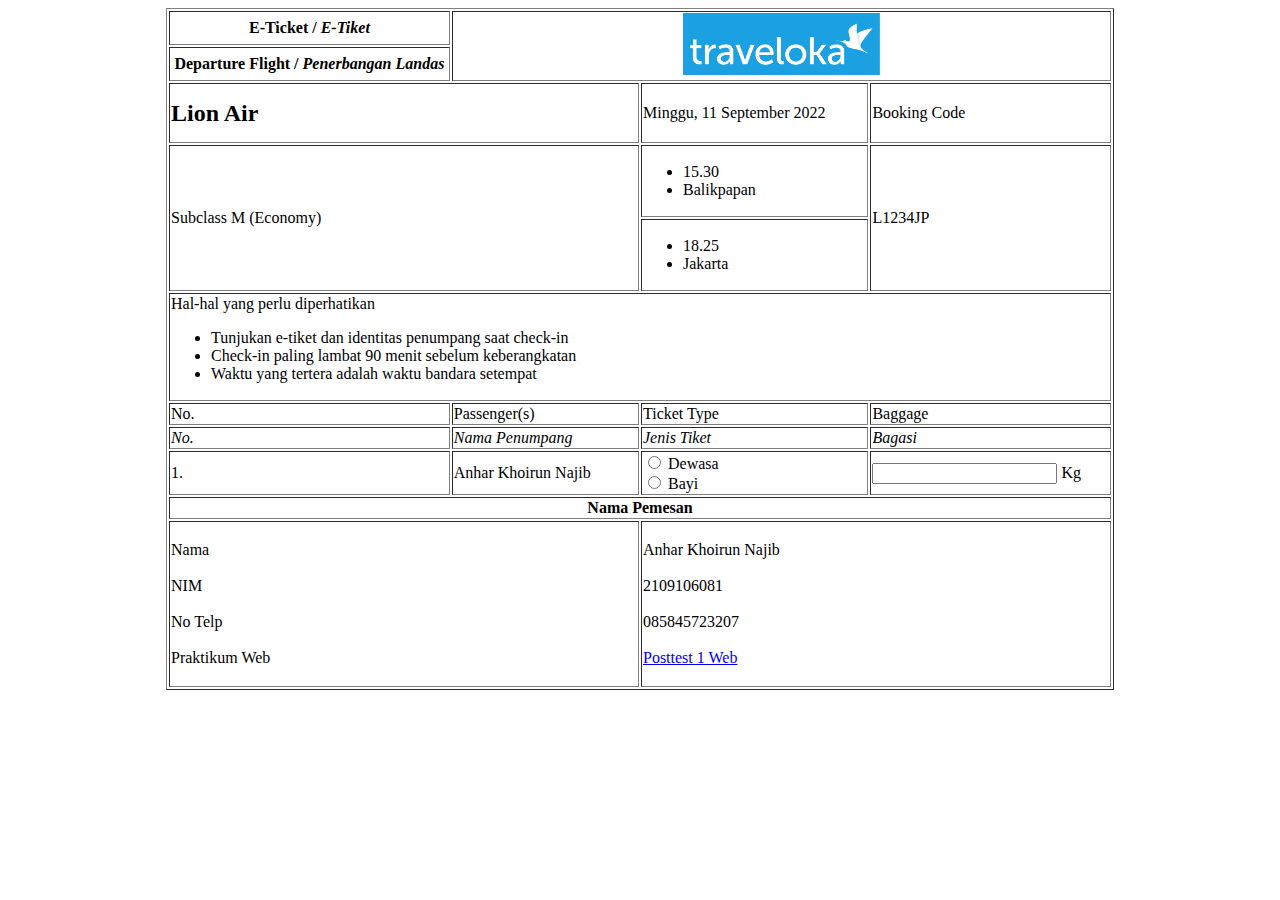
<file: Posttest1/index.html>
<!DOCTYPE html>
<html lang="en">
<head>
    <meta charset="UTF-8">
    <meta http-equiv="X-UA-Compatible" content="IE=edge">
    <meta name="viewport" content="width=device-width, initial-scale=1.0">
    <title>POSTTEST 1</title>
</head>
<body>
    <table border="1" align="center" width="75%">
        <tr>
            <th width="30%"> E-Ticket /<i> E-Tiket </i> </th>
            <td colspan="3" rowspan="2" align="center"> <img src="logo-traveloka.png" alt="Logo Traveloka" width="30%"> </td>
        </tr>
        <tr>
            <th> Departure Flight /<i> Penerbangan Landas </i> </th>
        </tr>
        <tr height="60px">
            <td colspan="2"> <font size="5"> <b> Lion Air </b> </font> </td>
            <td> Minggu, 11 September 2022 </td>
            <td> Booking Code </td>
        </tr>
        <tr>
            <td colspan="2" rowspan="2"> Subclass M (Economy) </td>
            <td>
                <ul>
                    <li> 15.30 </li>
                    <li> Balikpapan </li>
                </ul>
            </td>
            <td rowspan="2"> L1234JP </td>
        </tr>
        <tr>
            <td>
                <ul>
                    <li> 18.25   </li>
                    <li> Jakarta </li>
                </ul>
            </td>
        </tr>
        <tr>
            <td colspan="4"> 
                Hal-hal yang perlu diperhatikan <br>
                <ul>
                    <li> Tunjukan e-tiket dan identitas penumpang saat check-in </li>
                    <li> Check-in paling lambat 90 menit sebelum keberangkatan </li>
                    <li> Waktu yang tertera adalah waktu bandara setempat </li>
                </ul>
            </td>
        </tr>
        <tr>
            <td > No. </td>
            <td width="20%"> Passenger(s) </td>
            <td> Ticket Type </td>
            <td> Baggage </td>
        </tr>
        <tr>
            <td > <i> No. </i> </td>
            <td> <i> Nama Penumpang </i> </td>
            <td> <i> Jenis Tiket </i> </td>
            <td> <i> Bagasi </i> </td>
        </tr>
        <tr>
            <td > 1. </td>
            <td> Anhar Khoirun Najib </td>
            <td> <input type="radio" name="jenis"> Dewasa <br> <input type="radio" name="jenis"> Bayi </td>
            <td> <input type="number" name="berat"> Kg </td>
        </tr>
        <tr>
            <th colspan="4"> Nama Pemesan </th>
        </tr>
        <tr>
            <td colspan="2" width="52%"> <br> Nama <br> <br> NIM <br> <br> No Telp <br> <br> Praktikum Web <br> <br> </td>
            <td colspan="2" width="52%"> <br> Anhar Khoirun Najib <br> <br> 2109106081 <br> <br> 085845723207 <br> <br> <a href="https://classroom.google.com/u/0/c/NTQ2MTg4MzYwODA4/a/NTQ3NjgxMzA3NTQz/details"> Posttest 1 Web </a> <br> <br> </td>
        </tr>
    </table>
</body>
</html>
</file>
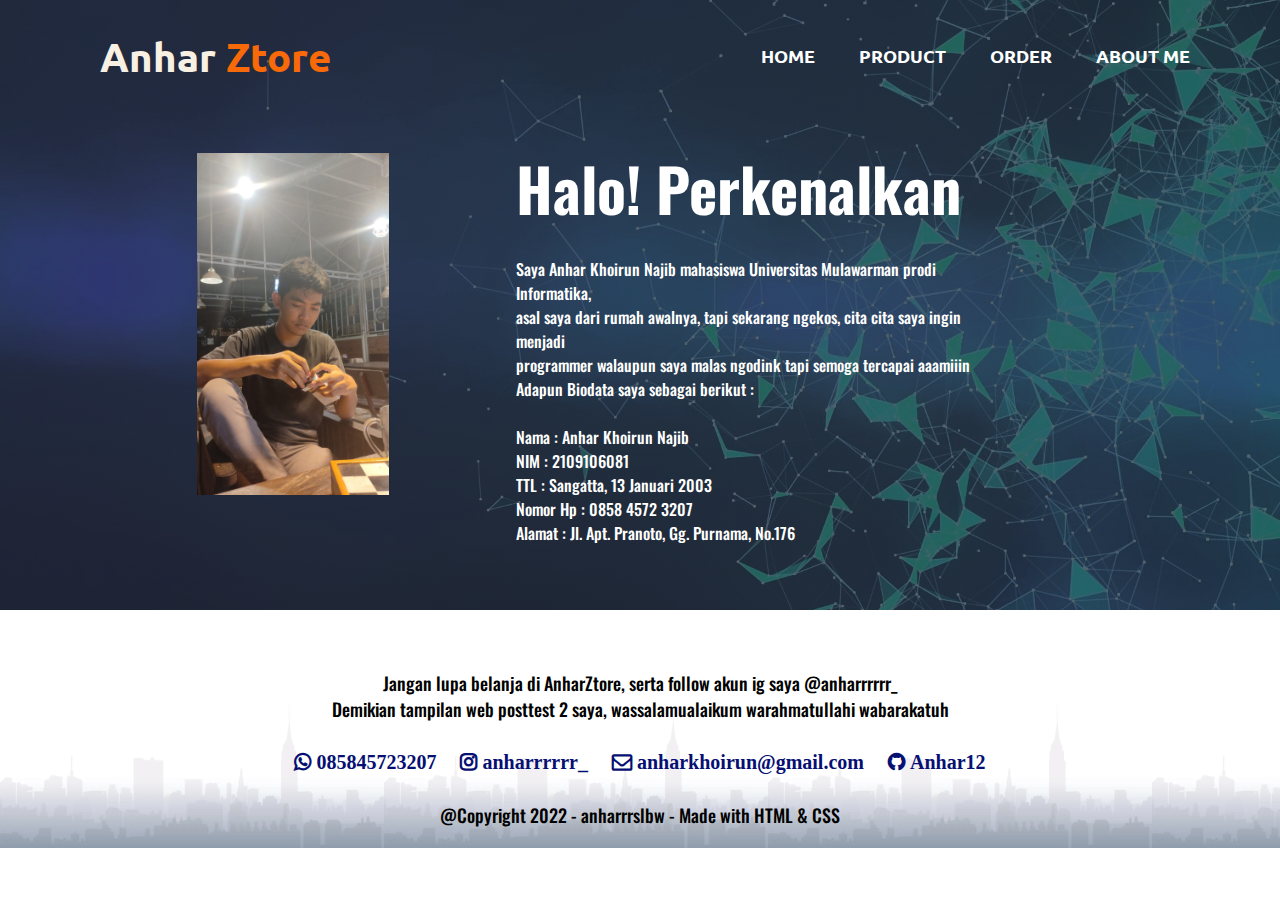
<file: Posttest2/about.html>
<!DOCTYPE html>
<html lang="en">
<head>
    <meta charset="UTF-8">
    <meta http-equiv="X-UA-Compatible" content="IE=edge">
    <meta name="viewport" content="width=device-width, initial-scale=1.0">
    <link rel="icon" href="img/AZ.ico">
    <title>AnharZtore</title>
    <link rel="stylesheet" href="style.css">
    <link rel="stylesheet" href="https://stackpath.bootstrapcdn.com/font-awesome/4.7.0/css/font-awesome.min.css">
</head>
<body>
    <!-- header -->
    <div class="atas">
        <nav>
            <a href="index.html" id="logo"> Anhar <font color="#f86909"> Ztore </font> </a>
            <div class="navbar">
                <ul>
                    <li> <a href="index.html"> HOME </a></li>
                    <li> <a href="index.html"> PRODUCT </a></li>
                    <li> <a href="index.html"> ORDER </a></li>
                    <li> <a href="about.html"> ABOUT ME </a></li>
                </ul>
            </div>
        </nav>
        
    <!-- main content -->
        <div class="about">
            <div class="baris1">
                <div class="kolomAbout">
                    <img src="img/aku.jpeg">
                </div>
                <div class="kolomAbout">
                    <h1> Halo! Perkenalkan</h1>
                    <p>Saya Anhar Khoirun Najib mahasiswa Universitas Mulawarman prodi Informatika,
                    <br> asal saya dari rumah awalnya, tapi sekarang ngekos, cita cita saya ingin menjadi 
                    <br> programmer walaupun saya malas ngodink tapi semoga tercapai aaamiiin
                    <br>
                        Adapun Biodata saya sebagai berikut : <br/> <br/>
                        Nama : Anhar Khoirun Najib <br/>
                        NIM : 2109106081 <br/>
                        TTL : Sangatta, 13 Januari 2003 <br/>
                        Nomor Hp : 0858 4572 3207 <br/>
                        Alamat : Jl. Apt. Pranoto, Gg. Purnama, No.176 <br/>
                    </p>
                </div>
            </div>
        </div>
    </div>

    <!-- footer -->
    <footer class="footerAbout">
        <div class="footer">
            <p>
                Jangan lupa belanja di AnharZtore, serta follow akun ig saya <a href="https://www.instagram.com/anharrrrrr_/" id="ig"> @anharrrrrr_ </a> 
                <br>
                Demikian tampilan web posttest 2 saya, wassalamualaikum warahmatullahi wabarakatuh
            </p>
        </div>
        <div>
            <i class="fa fa-whatsapp"> 085845723207 </i>
            <i class="fa fa-instagram"> anharrrrrr_ </i>
            <i class="fa fa-envelope-o"> anharkhoirun@gmail.com </i>
            <i class="fa fa-github"> Anhar12 </i>
        </div>
        <p> @Copyright 2022 - anharrrslbw - Made with HTML & CSS </p>
    </footer>

</body>
</html>
</file>
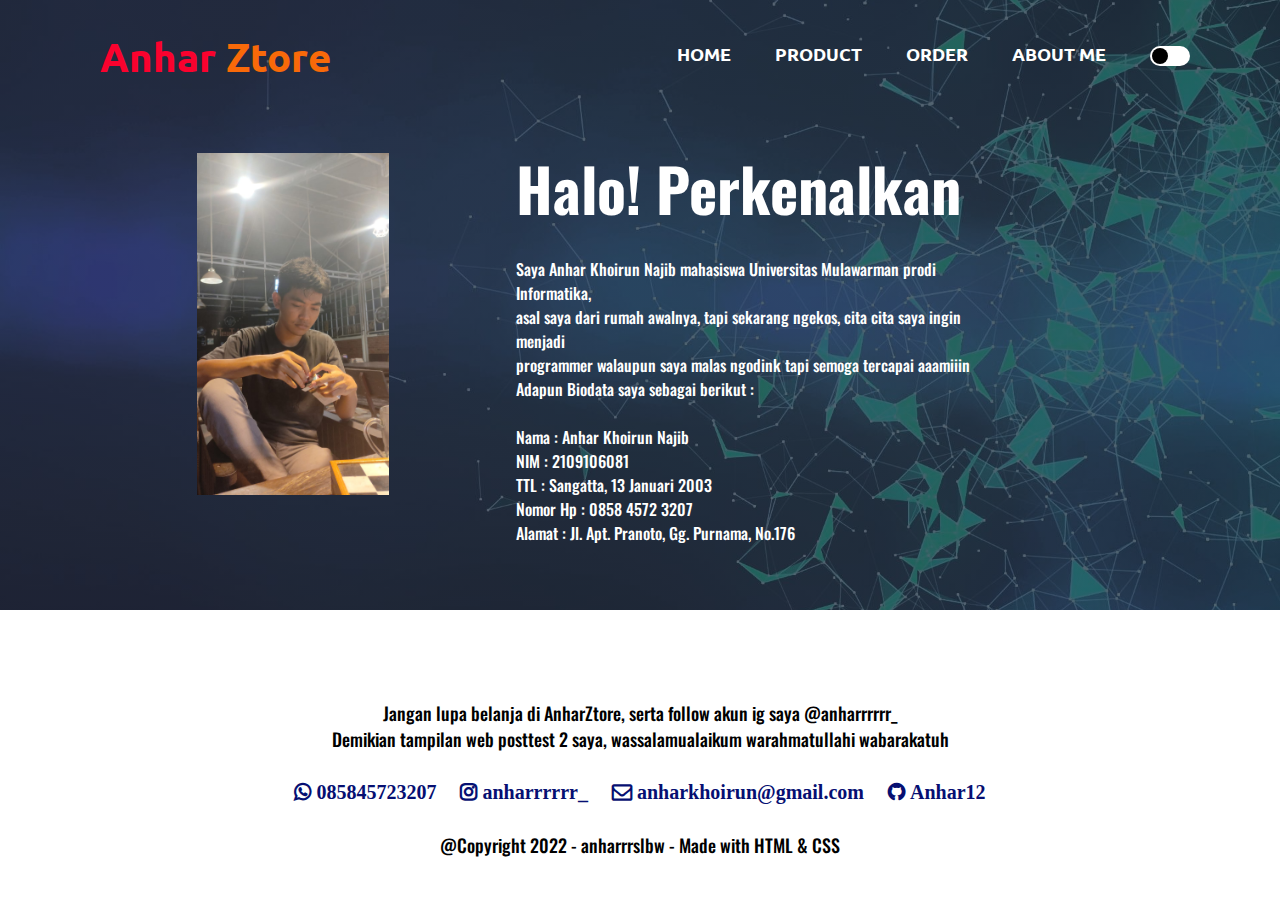
<file: Posttest3/about.html>
<!DOCTYPE html>
<html lang="en">
<head>
    <meta charset="UTF-8">
    <meta http-equiv="X-UA-Compatible" content="IE=edge">
    <meta name="viewport" content="width=device-width, initial-scale=1.0">
    <link rel="icon" href="img/AZ.ico">
    <title>AnharZtore</title>
    <link rel="stylesheet" href="style.css">
    <link rel="stylesheet" href="https://stackpath.bootstrapcdn.com/font-awesome/4.7.0/css/font-awesome.min.css">
</head>
<body>
    <!-- header -->
    <div class="atas">
        <nav>
            <a href="index.html" id="logo"> Anhar <font color="#f86909"> Ztore </font> </a>
            <div class="navbar">
                <ul>
                    <li> <a href="index.html"> HOME </a></li>
                    <li> <a href="index.html"> PRODUCT </a></li>
                    <li id="order"> <a href="#"> ORDER </a></li>
                    <li> <a href="about.html"> ABOUT ME </a></li>
                    <li>
                        <label>
                            <input type="checkbox" class="checkbox" id="tombol">
                            <span class="check"></span>
                        </label>
                    </li>
                </ul>
            </div>
        </nav>
        
    <!-- main content -->
        <div class="about">
            <div class="baris1">
                <div class="kolomAbout">
                    <img src="img/aku.jpeg">
                </div>
                <div class="kolomAbout">
                    <h1> Halo! Perkenalkan</h1>
                    <p>Saya Anhar Khoirun Najib mahasiswa Universitas Mulawarman prodi Informatika,
                    <br> asal saya dari rumah awalnya, tapi sekarang ngekos, cita cita saya ingin menjadi 
                    <br> programmer walaupun saya malas ngodink tapi semoga tercapai aaamiiin
                    <br>
                        Adapun Biodata saya sebagai berikut : <br/> <br/>
                        Nama : Anhar Khoirun Najib <br/>
                        NIM : 2109106081 <br/>
                        TTL : Sangatta, 13 Januari 2003 <br/>
                        Nomor Hp : 0858 4572 3207 <br/>
                        Alamat : Jl. Apt. Pranoto, Gg. Purnama, No.176 <br/>
                    </p>
                </div>
            </div>
        </div>
    </div>

    <!-- footer -->
    <footer class="footerAbout">
        <div class="footer">
            <p>
                Jangan lupa belanja di AnharZtore, serta follow akun ig saya <a href="https://www.instagram.com/anharrrrrr_/" id="ig"> @anharrrrrr_ </a> 
                <br>
                Demikian tampilan web posttest 2 saya, wassalamualaikum warahmatullahi wabarakatuh
            </p>
        </div>
        <div id="kontak">
            <i class="fa fa-whatsapp"> 085845723207 </i>
            <i class="fa fa-instagram"> anharrrrrr_ </i>
            <i class="fa fa-envelope-o"> anharkhoirun@gmail.com </i>
            <i class="fa fa-github"> Anhar12 </i>
        </div>
        <p> @Copyright 2022 - anharrrslbw - Made with HTML & CSS </p>
    </footer>
    
    <script>
        var tombol = document.getElementById("tombol");
        tombol.onclick = function(){
            document.body.classList.toggle("dark-mode");
        }  
        const logo = document.getElementById("logo");
        logo.style.color = '#fa022e';

        const order = document.getElementById("order");
        order.addEventListener("click", 
            function(){
                alert("Mohon Maaf Menu Order Belum Bisa Digunakan");
            },
        )
        const kontak = document.querySelector("#kontak");
        kontak.addEventListener("mouseover", e=>{
                console.log("anjay");
                kontak.style.backgroundColor = "rgb(183, 180, 180)";
            } 
        )
        kontak.addEventListener("mouseleave", e=>{
            console.log("anjay");
            kontak.style.backgroundColor = "transparent";
            } 
        )
    </script>
</body>
</html>
</file>
<file: Posttest2/style.css>
@import url('https://fonts.googleapis.com/css2?family=Oswald:wght@300&display=swap');
@import url('https://fonts.googleapis.com/css2?family=Oswald:wght@300&family=Ubuntu&display=swap');

* {
    margin: 0;
    padding: 0;
}

/* navbar */
.atas {
    padding-top: 20px;
    height: 590px;
    width: 100%;
    background-image: linear-gradient(rgba(30, 34, 51, 0.7),rgba(30, 34, 51, 0.7)), url(img/bg.jpg);
    background-position: center;
    background-size: cover;
    position: static;
    font-family: 'Ubuntu', sans-serif;
    text-align: center;
    margin: auto;
}

nav {
    display: flex;
    padding: 10px;
    padding-left: 100px;
    padding-right: 50px;
    justify-content: space-between;
    align-items: center;
}

#logo {
    color: rgb(248, 240, 227);
    font-size: 40px;
    text-decoration: none;
    font-weight: 700;
}

.navbar {
    float: right;
}

.navbar ul li {
    list-style: none;
    display: inline-block;
    padding-right: 40px;
    position: static;
}

.navbar ul li a {
    font-weight: 600;
    color: white;
    text-decoration: none;
    font-family: 'Ubuntu', sans-serif;
    font-size: 18px;
}

.navbar ul li::after {
    content: '';
    width: 0%;
    height: 2px;
    background: rgb(182, 7, 7);
    display: block;
    margin: auto;
    transition: 0.3s;
}

.navbar ul li:hover::after {
    width: 100%;
}

/* deskripsi */
.deskripsi {
    margin-top: 80px;
    font-family: 'Oswald', sans-serif;
    color: white;
    text-align: center;
}

.deskripsi h1 {
    font-size: 60px;
    margin-bottom: 15px;
}

.deskripsi p {
    padding-top: 10px;
    padding-bottom: 20px;
    font-size: 16px;
    color: white;
}

/* search box */
.search {
    padding-top: 15px;
    width: 40%;
    text-align: center;
    border-radius: 40px;
    display: flex;
    margin: auto;
    height: 40px;
}

button {
    border-top-right-radius: 40px;
    border-bottom-right-radius: 40px;
    font-weight: bold;
    background-color: #f86909;
    color: black;
    font-size: 16px;
    border: none;
    width: 25%;
}

.search input {
    border-top-left-radius: 40px;
    border-bottom-left-radius: 40px;
    max-width: 30;
    padding-left: 14px;
    background-color: #f86909;
    border: none;
    width: 100%;
}

.search input::-webkit-input-placeholder {
    color: rgb(220, 220, 220);
}

button:hover {
    transition: 0.4s;
    background-color: rgb(190, 190, 190);
}

/* produk */

.produk {
    width: 80%;
    margin: auto;
    text-align: left;
    padding-top: 50px;
}

.produk h1 {
    margin-top: 20px;
    margin-bottom: 20px;
    text-align: center;
    font-family: 'Oswald', sans-serif;
    font-size: 40px;
    font-weight: 700;
    color: rgb(8, 8, 53);
    text-shadow: 1px 1px 3px red;
}

.produk p {
    text-align: center;
    color: rgb(85, 81, 81);
    font-family: 'Oswald', sans-serif;
    font-size: 16px;
    font-weight: 350;
    padding: 10px;
}

.baris1 { 
    margin: 10px;
    margin-top: 30px;
    display: flex;
    justify-content: space-between;
}

.baris2 {
    margin: 10px;
    display: flex;
    justify-content: space-between;
}

.baris1 p {
    text-align: left;
    color: rgb(85, 81, 81);
    font-family: 'Oswald', sans-serif;
    font-size: 14px;
    font-weight: 500;
}

.baris2 p {
    text-align: left;
    color: rgb(85, 81, 81);
    font-family: 'Oswald', sans-serif;
    font-size: 14px;
    font-weight: 500;
}

.kolom {
    margin-top: 20px;
    cursor: pointer;
    flex-basis: 25%;
    background: #dafaf8;
    border-radius: 5%;
    margin-bottom: 20px;
    padding-left: 15px;
    padding-top: 10px;
    box-sizing: border-box;
    box-shadow: 0px 0px 5px 0px rgb(108, 108, 108);
}

.kolom img {
    margin-right: 10px;
    float: left;
    width: 55%;
    border-radius: 5%;
}

.kolom:hover {
    box-shadow: 0px 0px 10px 0px rgb(55, 82, 255);
}

.kolom img {
    box-shadow: 1px 1px 5px 1px rgb(108, 108, 108);
}

.merk {
    float: left;
}

.bawah {
    background-image: url(img/bg2.jpg);
    background-size: cover;
}

/* review */

.review {
    width: 90%;
    margin: auto;
    padding-top: 150px;
    text-align: center;
    margin-bottom: 90px;
}

.review h1 {
    text-align: center;
    font-family: 'Oswald', sans-serif;
    font-size: 30px;
    font-weight: 700;
    color: rgb(8, 8, 53);
}

.baris {
    margin-top: 50px;
    display: flex;
    justify-content: space-between;
}

.baris2Review {
    margin: auto;
    width: 47%;
}

.kolomReview {
    flex-basis: 43%;
    border-radius: 10px;
    margin-bottom: 5%;
    text-align:  left;
    background: #e9f9f7;
    box-shadow: 0px 0px 3px 0px rgb(108, 108, 108);
    padding: 25px;
    display: flex;
}

.kolomReview img {
    height: 40px;
    margin-left: 5px;
    margin-right: 30px;
    border-radius: 50%;
}

.kolomReview p {
    color: rgb(85, 81, 81);
    font-family: 'Oswald', sans-serif;
    font-size: 16px;
    font-weight: 350;
}

h2 {
    margin-top: 0px;
    font-size: 20px;
    font-weight: 600;
    font-family: 'Oswald', sans-serif;
    text-align: left;
}

.review .fa {
    padding: 5px;
    margin-top: 10px;
    margin-bottom: 10px;
    color: rgb(255, 221, 0);
}

/* footer */

footer {
    margin-top: 40px;
    text-align: center;
}

footer p {
    color: black;
    font-family: 'Oswald', sans-serif;
    font-size: 18px;
    font-weight: 500;
    padding-bottom: 20px;
    padding-top: 20px;
}

#ig {
    text-decoration: none;
    color: black;
}

footer .fa {
    color: rgb(6, 15, 114);
    font-size: 20px;
    padding: 10px;
    font-weight: bold;
}

/* about me */
.about {
    width: 80%;
    font-family: 'Oswald', sans-serif;
    color: white;
    text-align: center;
}

.about h1 {
    margin-top: 20px;
    font-size: 60px;
    margin-bottom: 15px;
    float: left;
}

.about p {
    float: left;
    margin-top: 10px;
    margin-bottom: 20px;
    font-size: 16px;
    color: white;
}

.about img {   
    margin-left: 60px; 
    margin-top: 30px;
    width: 38%;
}

.footerAbout {
    background-image: url(img/bg2.jpg);
    background-size: 30%;
}

/* media */
@media screen and (max-width: 700px){
    #logo {
        font-size: 20px;
    }
    nav {
        font-size: 9px;
    }
    nav p{
        font-size: 9px;
    }
    .navbar ul li{
        margin: 1px;
        list-style: none;
        display: inline-flex;
        flex-direction: row;
        padding: 12px 12px;
        top: 0;
        position: sticky;
    }
    .navbar ul li a{
        font-size: 10px;
    }
    .deskripsi h1 {
        font-size: 30px;
    }
    .deskripsi p {
        font-size: 9px;
    }
    .search input {
        font-size: 9px;
    }
    .search button {
        font-size: 9px;
    }
    .produk h1 {
        font-size: 25px;
    }
    .produk p {
        font-size: 9px;
    }
    .baris1 p {
        font-size: 6px;
    } 
    .baris2 p {
        font-size: 6px;
    }
    .kolom {
        width: 35%;
    }
    .produk img {
        width: 50%;
    }
    .review h1 {
        font-size: 16px;
        margin-bottom: 20px;
    }
    .review p {
        font-size: 9px;
    }
    .review i {
        font-size: 6px;
    }
    .review h2 {
        font-size: 10px;
    }
    footer p {
        font-size: 9px;
    }
    footer .fa {
        font-size: 10px;
    }
    .about h1 {
        font-size: 35px;
    }
    .about p {
        font-size: 9px;
    }
    .about img {
        width: 50%;
    }
    .footerAbout {
        background-size: 50%;
    }
    
}
</file>
<file: Posttest3/style.css>
@import url('https://fonts.googleapis.com/css2?family=Oswald:wght@300&display=swap');
@import url('https://fonts.googleapis.com/css2?family=Oswald:wght@300&family=Ubuntu&display=swap');

* {
    margin: 0;
    padding: 0;
    scroll-behavior: smooth;
}

:root {
    --primaryAtas-color: linear-gradient(rgba(30, 34, 51, 0.7),rgba(30, 34, 51, 0.7)), url(img/bg.jpg);
    --primaryBackground-color: #fff;
    --h1produk-color: rgb(8, 8, 53);
    --h1produk-shadow: 1px 1px 3px red;
    --pproduk-color: rgb(85, 81, 81);
    --kolom-color: #dafaf8;
    --kolom-shadow: rgb(108, 108, 108);
    --kolom-hover: rgb(55, 82, 255);
    --h1review-color: rgb(8, 8, 53);
    --kolomreview-color: #e9f9f7;
    --preview-color: black;
    --fareview-color: rgb(6, 15, 114);
}
.dark-mode {
    --primaryBackground-color: #000;
    --h1produk-color: red;
    --h1produk-shadow: 1px 1px 3px white;
    --pproduk-color: rgb(207, 206, 206);
    --kolom-color: #810606;
    --kolom-shadow: rgb(108, 108, 108);
    --kolom-hover: rgb(255, 128, 217);
    --h1review-color: rgb(197, 8, 8);
    --kolomreview-color: #810606;
    --preview-color: white;
    --fareview-color: rgb(12, 30, 232);
}

.check-box{
    justify-content: center;
    display: flex;
    align-items: center;
}

input[type="checkbox"]{
    -webkit-appearance: none;
    display: none;
    visibility: hidden;
}

input[type="checkbox"]:checked ~ .check:before{
    transform: translateX(20px);
}

input[type="checkbox"]:checked ~ .check:before{
    background-color: #fff;
    box-shadow: 0 0 0 50000px #000;
}

.check:before,
.check:after {
    border-radius: 50%;
    content: '';
    height: 16px;
    position: absolute;
    top: 2px;
    transition: transform 0.5s ease;
    width: 16px;
}

.check:before {
    background-color: #000;
    left: 2px;
}

.check {
    background-color: #fff;
    border-radius: 20px;
    cursor: pointer;
    display: block;
    height: 20px;
    overflow: hidden;
    position: relative;
    transition: background-color 0.5s ease-in;
    box-shadow: 0.5s ease-in;
    width: 40px;
}

/* navbar */
.atas {
    padding-top: 20px;
    height: 590px;
    width: 100%;
    background-image: var(--primaryAtas-color);
    background-position: center;
    background-size: cover;
    position: static;
    font-family: 'Ubuntu', sans-serif;
    text-align: center;
    margin: auto;
}

nav {
    display: flex;
    padding: 10px;
    padding-left: 100px;
    padding-right: 50px;
    justify-content: space-between;
    align-items: center;
}

#logo {
    color: rgb(248, 240, 227);
    font-size: 40px;
    text-decoration: none;
    font-weight: 700;
}

.navbar {
    float: right;
}

.navbar ul li {
    list-style: none;
    display: inline-block;
    padding-right: 40px;
    position: static;
}

.navbar ul li a {
    font-weight: 600;
    color: white;
    text-decoration: none;
    font-family: 'Ubuntu', sans-serif;
    font-size: 18px;
}

.navbar ul li::after {
    content: '';
    width: 0%;
    height: 2px;
    background: rgb(182, 7, 7);
    display: flex;
    margin: auto;
    transition: 0.3s;
}

.navbar ul li:hover::after {
    width: 100%;
}

.dark {
    width: 30px;
    cursor: pointer;
}

/* deskripsi */
.deskripsi {
    margin-top: 80px;
    font-family: 'Oswald', sans-serif;
    color: white;
    text-align: center;
}

.deskripsi h1 {
    font-size: 60px;
    margin-bottom: 15px;
}

.deskripsi p {
    padding-top: 10px;
    padding-bottom: 20px;
    font-size: 16px;
    color: white;
}

/* search box */
.search {
    padding-top: 15px;
    width: 40%;
    text-align: center;
    border-radius: 40px;
    display: flex;
    margin: auto;
    height: 40px;
}

button {
    border-top-right-radius: 40px;
    border-bottom-right-radius: 40px;
    font-weight: bold;
    background-color: #f86909;
    color: black;
    font-size: 16px;
    border: none;
    width: 25%;
}

.search input {
    border-top-left-radius: 40px;
    border-bottom-left-radius: 40px;
    max-width: 30;
    padding-left: 14px;
    background-color: #f86909;
    border: none;
    width: 100%;
}

.search input::-webkit-input-placeholder {
    color: rgb(220, 220, 220);
}

button:hover {
    transition: 0.4s;
    background-color: rgb(190, 190, 190);
}

/* produk */
.produk {
    width: 80%;
    margin: auto;
    text-align: left;
    padding-top: 50px;
}

.produk h1 {
    margin-top: 20px;
    margin-bottom: 20px;
    text-align: center;
    font-family: 'Oswald', sans-serif;
    font-size: 40px;
    font-weight: 700;
    color: var(--h1produk-color);
    text-shadow: var(--h1produk-shadow);
}

.produk p {
    text-align: center;
    color: var(--pproduk-color);
    font-family: 'Oswald', sans-serif;
    font-size: 16px;
    font-weight: 350;
    padding: 10px;
}

.baris1 { 
    margin: 10px;
    margin-top: 30px;
    display: flex;
    justify-content: space-between;
}

.baris2 {
    margin: 10px;
    display: flex;
    justify-content: space-between;
}

.baris1 p {
    text-align: left;
    color: var(--pproduk-color);
    font-family: 'Oswald', sans-serif;
    font-size: 14px;
    font-weight: 500;
}

.baris2 p {
    text-align: left;
    color: var(--pproduk-color);
    font-family: 'Oswald', sans-serif;
    font-size: 14px;
    font-weight: 500;
}

.kolom {
    margin-top: 20px;
    cursor: pointer;
    flex-basis: 25%;
    background: var(--kolom-color);
    border-radius: 5%;
    margin-bottom: 20px;
    padding-left: 15px;
    padding-top: 10px;
    box-sizing: border-box;
    box-shadow: 0px 0px 5px 0px var(--kolom-shadow);
}

.kolom img {
    margin-right: 10px;
    float: left;
    width: 55%;
    border-radius: 5%;
}

.kolom:hover {
    box-shadow: 0px 0px 10px 0px var(--kolom-hover);
}

.kolom img {
    box-shadow: 1px 1px 5px 1px rgb(108, 108, 108);
}

.merk {
    float: left;
}

.bawah {
    background: var(--primaryBackground-color);
    background-size: cover;
}

/* review */
.review {
    width: 90%;
    margin: auto;
    padding-top: 150px;
    text-align: center;
    margin-bottom: 90px;
}

.review h1 {
    text-align: center;
    font-family: 'Oswald', sans-serif;
    font-size: 30px;
    font-weight: 700;
    color: var(--h1review-color);
}

.baris {
    margin-top: 50px;
    display: flex;
    justify-content: space-between;
}

.baris2Review {
    margin: auto;
    width: 47%;
}

.kolomReview {
    flex-basis: 43%;
    border-radius: 10px;
    margin-bottom: 5%;
    text-align:  left;
    background: var(--kolomreview-color);
    box-shadow: 0px 0px 3px 0px rgb(108, 108, 108);
    padding: 25px;
    display: flex;
}

.kolomReview img {
    height: 40px;
    margin-left: 5px;
    margin-right: 30px;
    border-radius: 50%;
}

.kolomReview p {
    color: var(--pproduk-color);
    font-family: 'Oswald', sans-serif;
    font-size: 16px;
    font-weight: 350;
}

h2 {
    margin-top: 0px;
    font-size: 20px;
    font-weight: 600;
    font-family: 'Oswald', sans-serif;
    text-align: left;
}

.review .fa {
    padding: 5px;
    margin-top: 10px;
    margin-bottom: 10px;
    color: rgb(255, 221, 0);
}

/* footer */
footer {
    padding-top: 50px;
    text-align: center;
}

footer p {
    color: var(--preview-color);
    font-family: 'Oswald', sans-serif;
    font-size: 18px;
    font-weight: 500;
    padding-bottom: 20px;
    padding-top: 20px;
}

#ig {
    text-decoration: none;
    color: var(--preview-color);
}

footer .fa {
    color: var(--fareview-color);
    font-size: 20px;
    padding: 10px;
    font-weight: bold;
}

/* about me */
.about {
    width: 80%;
    font-family: 'Oswald', sans-serif;
    color: white;
    text-align: center;
}

.about h1 {
    margin-top: 20px;
    font-size: 60px;
    margin-bottom: 15px;
    float: left;
}

.about p {
    float: left;
    margin-top: 10px;
    margin-bottom: 20px;
    font-size: 16px;
    color: white;
}

.about img {   
    margin-left: 60px; 
    margin-top: 30px;
    width: 38%;
}

.footerAbout {
    padding-top: 70px;
    background: var(--primaryBackground-color);
}

/* media */
@media screen and (max-width: 700px){
    #logo {
        font-size: 20px;
    }
    nav {
        font-size: 9px;
    }
    nav p{
        font-size: 9px;
    }
    .navbar ul li{
        margin: 1px;
        list-style: none;
        display: inline-flex;
        flex-direction: row;
        padding: 12px 12px;
        top: 0;
        position: sticky;
    }
    .navbar ul li a{
        font-size: 10px;
    }
    .deskripsi h1 {
        font-size: 30px;
    }
    .deskripsi p {
        font-size: 9px;
    }
    .search input {
        font-size: 9px;
    }
    .search button {
        font-size: 9px;
    }
    .produk h1 {
        font-size: 25px;
    }
    .produk p {
        font-size: 9px;
    }
    .baris1 p {
        font-size: 6px;
    } 
    .baris2 p {
        font-size: 6px;
    }
    .kolom {
        width: 35%;
    }
    .produk img {
        width: 50%;
    }
    .review h1 {
        font-size: 16px;
        margin-bottom: 20px;
    }
    .review p {
        font-size: 9px;
    }
    .review i {
        font-size: 6px;
    }
    .review h2 {
        font-size: 10px;
    }
    footer p {
        font-size: 9px;
    }
    footer .fa {
        font-size: 10px;
    }
    .about h1 {
        font-size: 35px;
    }
    .about p {
        font-size: 9px;
    }
    .about img {
        width: 50%;
    }
    .footerAbout {
        background-size: 50%;
    }
    
}
</file>
